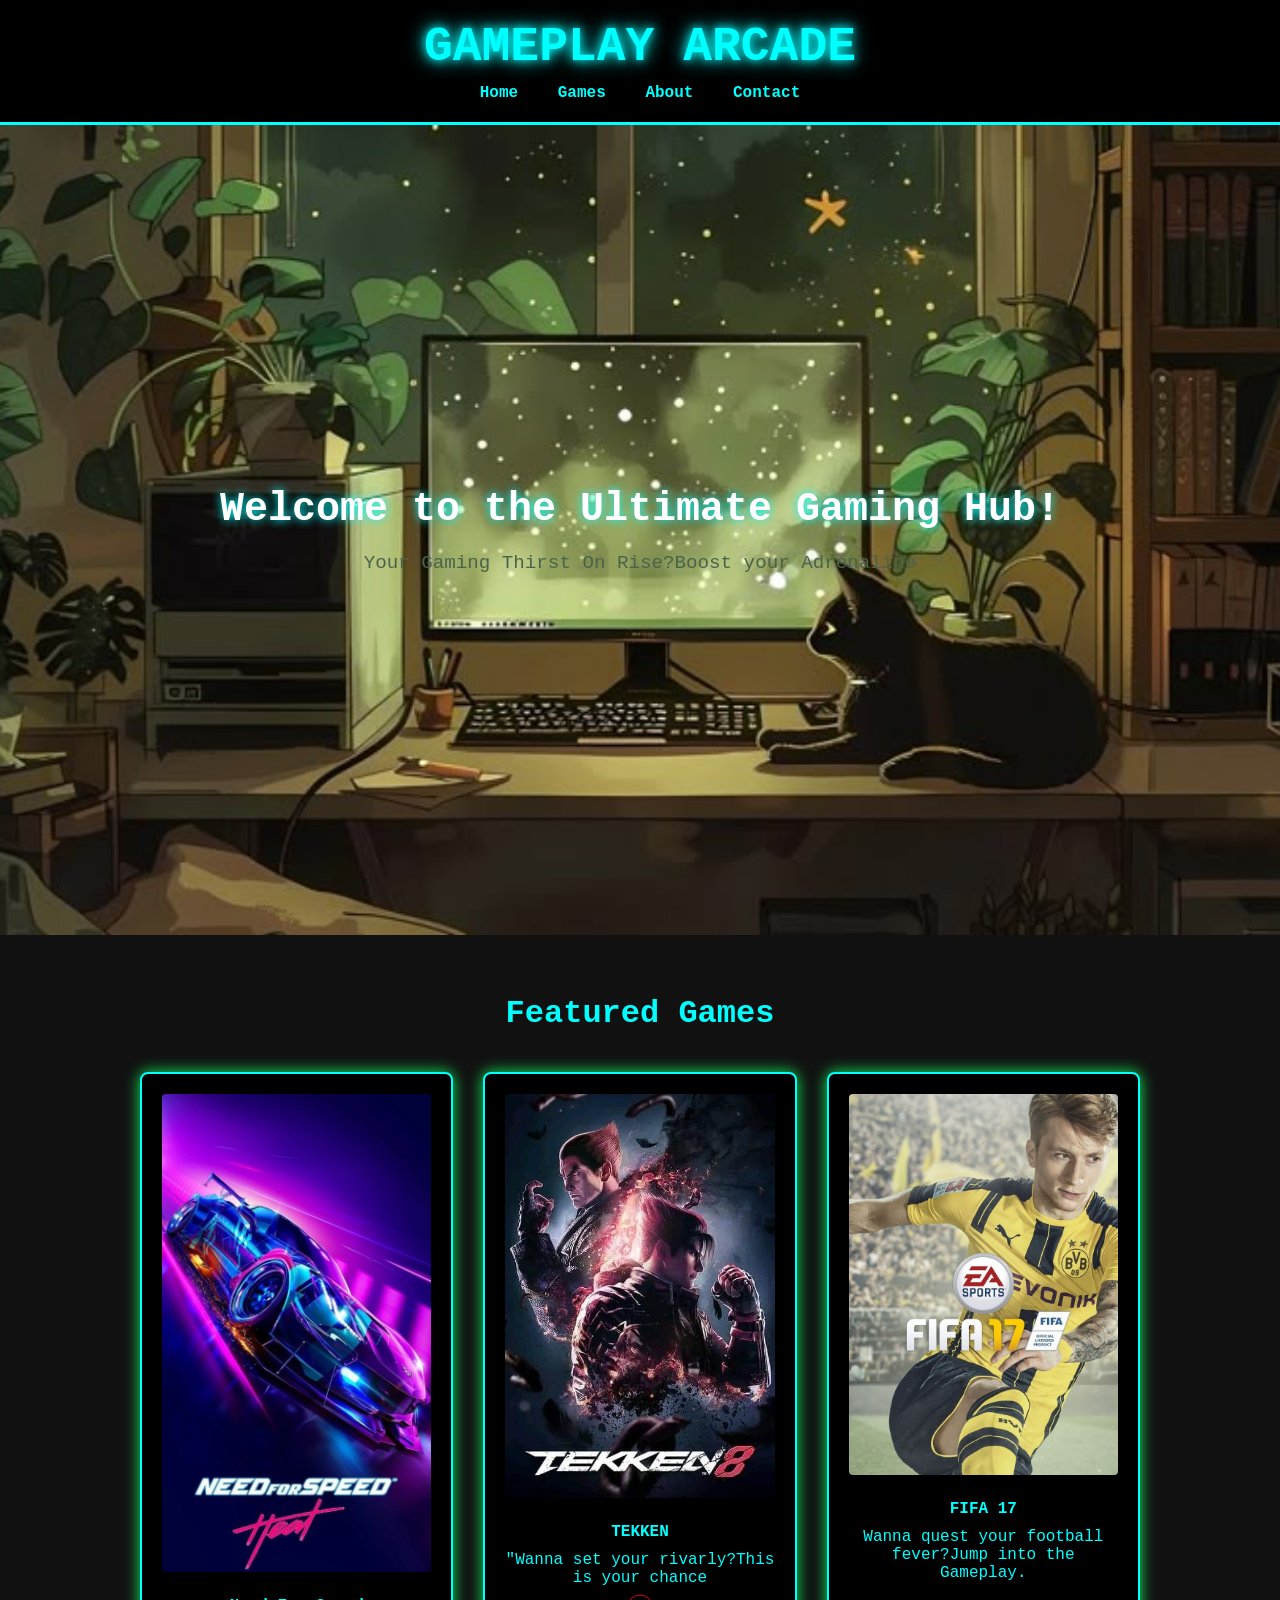
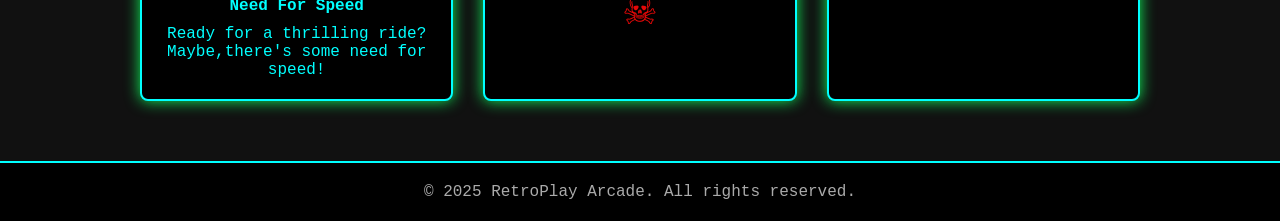
<file: index.html>
<!DOCTYPE html>
<html lang="en">
<head>
  <meta charset="UTF-8">
  <meta name="viewport" content="width=device-width, initial-scale=1.0">
  <link rel="stylesheet" href="styles.css">
  <title>RetroPlay Arcade</title>
</head>
<body>

  <header>
    <h1>GAMEPLAY ARCADE</h1>
    <nav>
      <a href="index.html">Home</a>
      <a href="gamespg.html">Games</a>
      <a href="about+contact.html">About</a>
      <a href="about+contact.html#contact-section">Contact</a>
    </nav>
  </header>

  <section class="hero">
    <h2>Welcome to the Ultimate Gaming Hub!</h2>
    <p style="color:rgb(74, 99, 74);">Your Gaming Thirst On Rise?Boost your Adrenaline</p>
  </section>

  <section class="games-section" id="games">
    <h3>Featured Games</h3>
    <div class="games-grid">
      <div class="game-card">
        <img src="assets/Need for Speed Heat Video Games Free.jpg" alt="Game 1">
        <h4>Need For Speed</h4>
        <p>Ready for a thrilling ride?Maybe,there's some need for speed!</p>
      </div>
      <div class="game-card">
        <img src="assets/download (20).jpg" alt="Game 2">
        <h4>TEKKEN</h4>
        <p>"Wanna set your rivarly?This is your chance<br><span class="death_symbol">&#9760;</span></p>
      </div>
      <div class="game-card">
        <img src="assets/49d62582-4ea5-4475-b77b-9723cc4da7d9.jpg" alt="Game 3">
        <h4>FIFA 17</h4>
        <p>Wanna quest your football fever?Jump into the Gameplay.</p>
      </div>
    </div>
  </section>

  <footer>
    <p>&copy; 2025 RetroPlay Arcade. All rights reserved.</p>
  </footer>

</body>

</html>
</file>
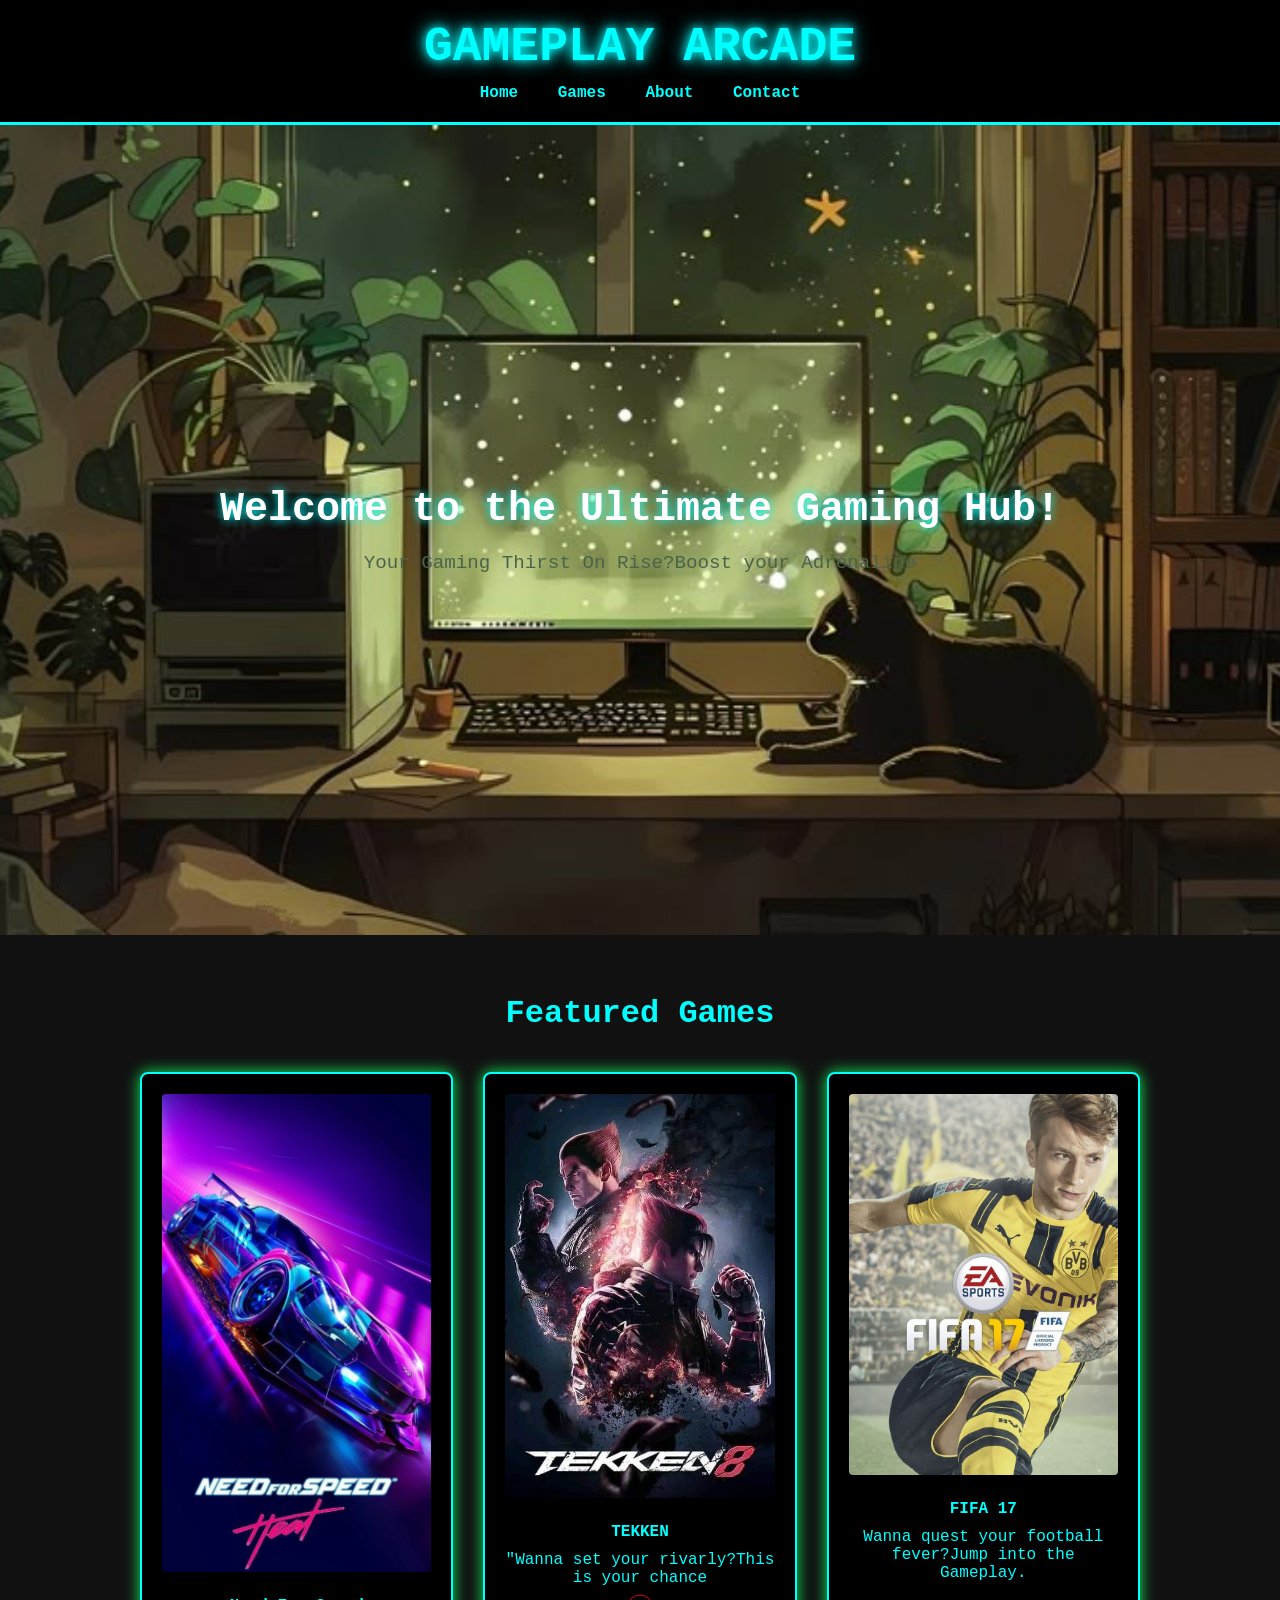
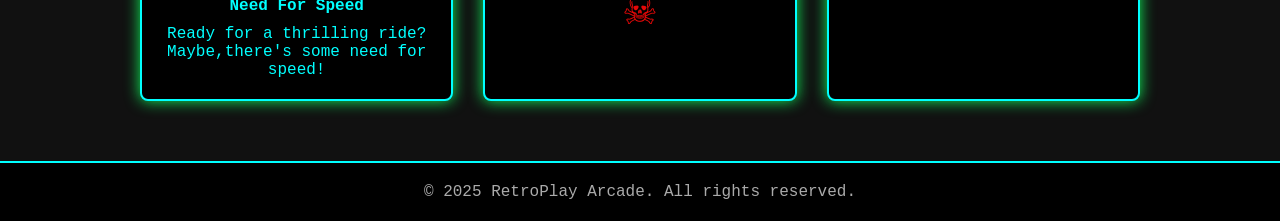
<file: AracdeHub.html>
<!DOCTYPE html>
<html lang="en">
<head>
  <meta charset="UTF-8">
  <meta name="viewport" content="width=device-width, initial-scale=1.0">
  <title>RetroPlay Arcade</title>
  <style>
    * {
      margin: 0;
      padding: 0;
      box-sizing: border-box;
    }
    body {
      font-family: 'Courier New', monospace;
      background: linear-gradient(to bottom, #111, #222);
      color: #0ff;
      overflow-x: hidden;
    }
    header {
      background: #000;
      padding: 20px;
      text-align: center;
      border-bottom: 3px solid #0ff;
    }
    header h1 {
      font-size: 3rem;
      text-shadow: 0 0 10px #0ff, 0 0 20px #0ff;
    }
    nav {
      margin-top: 10px;
    }
    nav a {
      color: #0ff;
      margin: 0 15px;
      text-decoration: none;
      font-weight: bold;
      position: relative;
    }
    nav a::after {
      content: '';
      position: absolute;
      left: 0;
      bottom: -5px;
      width: 100%;
      height: 2px;
      background: #0ff;
      transform: scaleX(0);
      transition: transform 0.3s ease;
    }
    nav a:hover::after {
      transform: scaleX(1);
    }
    .hero {
      height: 90vh;
      background: url('Lofi Cat Cozy Gamer Mouse Matt Wallpaper _ 16_9.jpg') center/cover no-repeat;
      display: flex;
      flex-direction: column;
      align-items: center;
      justify-content: center;
      text-align: center;
      padding: 20px;
    }
    .hero h2 {
      font-size: 2.5rem;
      color: #fff;
      text-shadow: 0 0 10px #0ff;
    }
    .hero p {
      font-size: 1.2rem;
      color: #ccc;
      max-width: 600px;
      margin-top: 20px;
    }
    .games-section {
      padding: 60px 20px;
      background: #111111;
    }
    .games-section h3 {
      text-align: center;
      margin-bottom: 40px;
      font-size: 2rem;
      color: #0ff;
    }
    .games-grid {
      display: grid;
      grid-template-columns: repeat(auto-fit, minmax(250px, 1fr));
      gap: 30px;
      max-width: 1000px;
      margin: 0 auto;
    }
    .game-card {
      background: #000;
      border: 2px solid #0ff;
      padding: 20px;
      text-align: center;
      border-radius: 8px;
      box-shadow: 0 0 15px #0ff55a;
      transition: transform 0.3s ease;
    }
    .game-card:hover {
      transform: scale(1.05);
    }
    .game-card img {
      width: 100%;
      border-radius: 4px;
      margin-bottom: 10px;
    }
    .game-card h4 {
      margin: 10px 0;
    }
    .death_symbol{
        color:#e60808;
        font-size: 40px;
    }
    footer {
      background: #000;
      text-align: center;
      padding: 20px;
      border-top: 2px solid #0ff;
      color: #aaa;
    }
  </style>
</head>
<body>

  <header>
    <h1>GAMEPLAY ARCADE</h1>
    <nav>
      <a href="AracdeHub.html">Home</a>
      <a href="gamespg.html">Games</a>
      <a href="about+contact.html">About</a>
      <a href="about+contact.html">Contact</a>
    </nav>
  </header>

  <section class="hero">
    <h2>Welcome to the Ultimate Gaming Hub!</h2>
    <p style="color:rgb(74, 99, 74);">Your Gaming Thirst On Rise?Boost your Adrenaline</p>
  </section>

  <section class="games-section" id="games">
    <h3>Featured Games</h3>
    <div class="games-grid">
      <div class="game-card">
        <img src="Need for Speed Heat Video Games Free.jpg" alt="Game 1">
        <h4>Need For Speed</h4>
        <p>Ready for a thrilling ride?Maybe,there's some need for speed!</p>
      </div>
      <div class="game-card">
        <img src="download (20).jpg" alt="Game 2">
        <h4>TEKKEN</h4>
        <p>"Wanna set your rivarly?This is your chance<br><span class="death_symbol">&#9760;</span></p>
      </div>
      <div class="game-card">
        <img src="49d62582-4ea5-4475-b77b-9723cc4da7d9.jpg" alt="Game 3">
        <h4>FIFA 17</h4>
        <p>Wanna quest your football fever?Jump into the Gameplay.</p>
      </div>
    </div>
  </section>

  <footer>
    <p>&copy; 2025 RetroPlay Arcade. All rights reserved.</p>
  </footer>

</body>
</html>
</file>
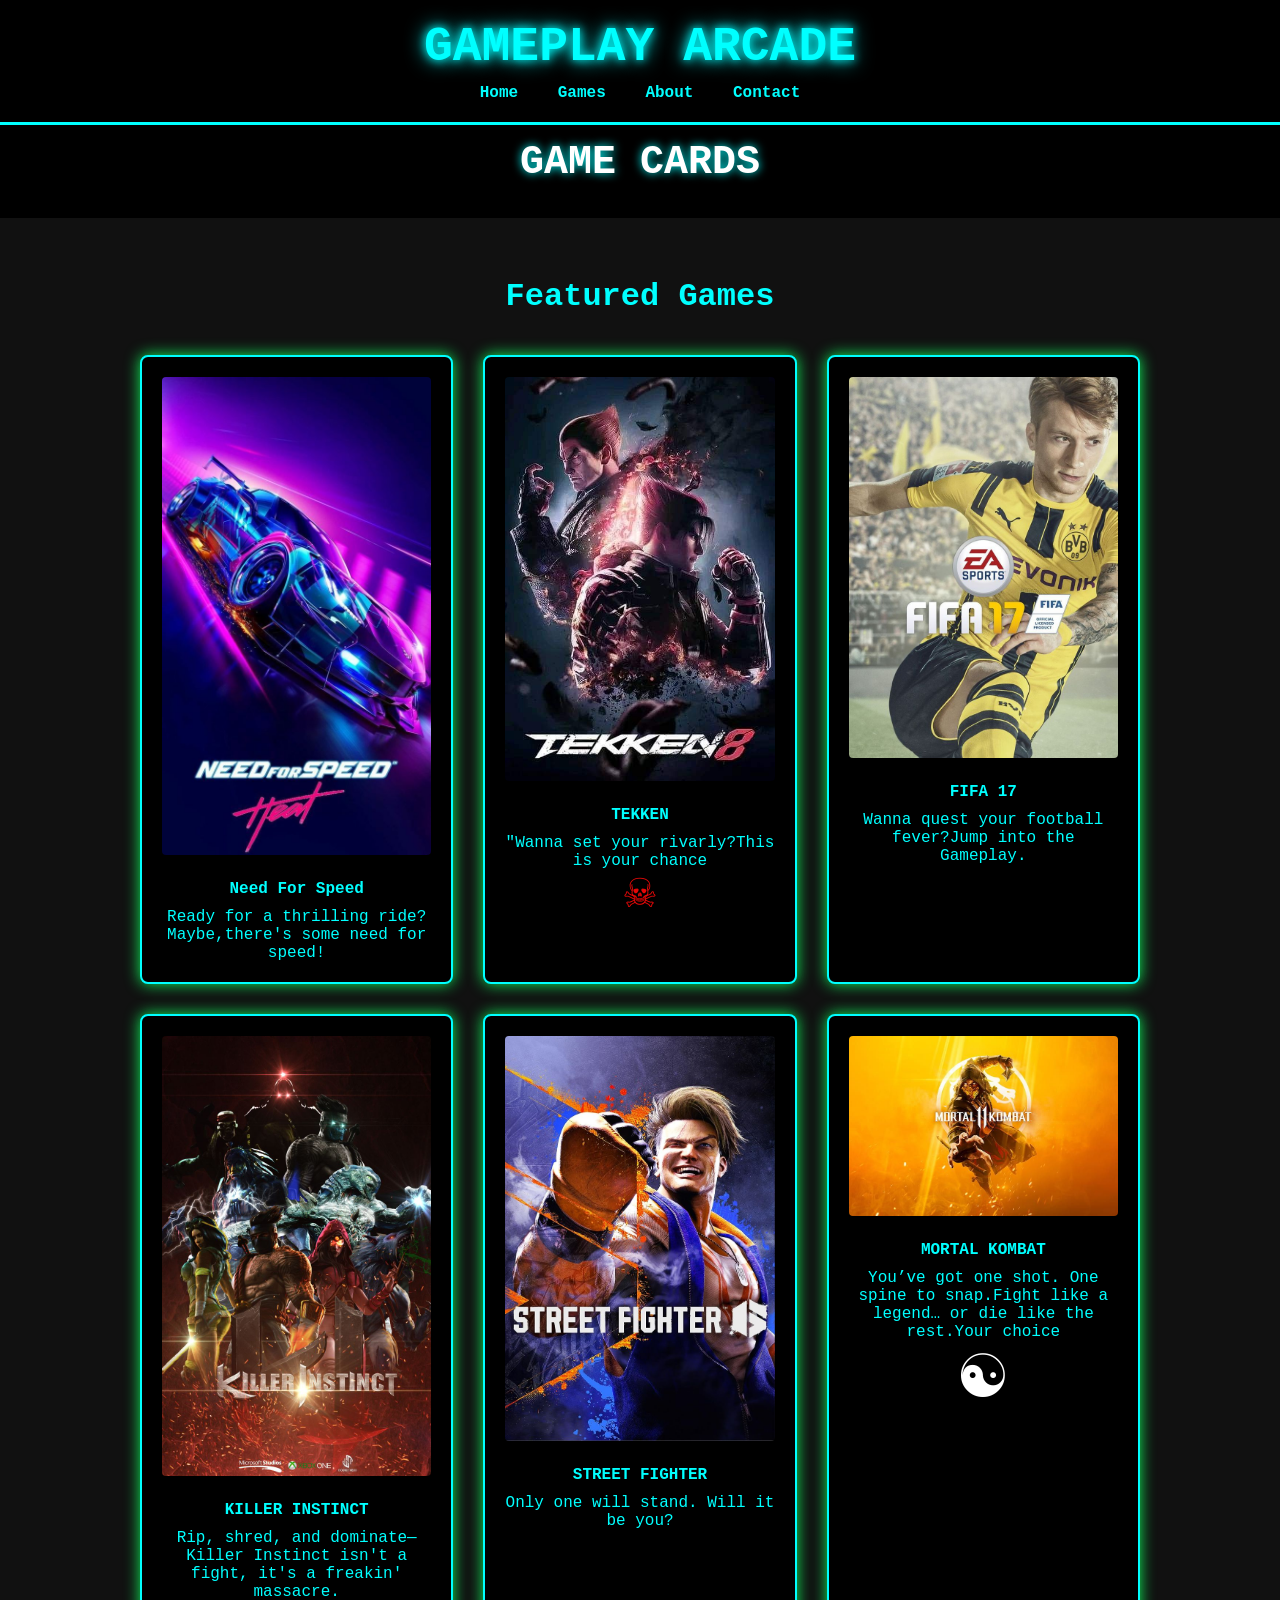
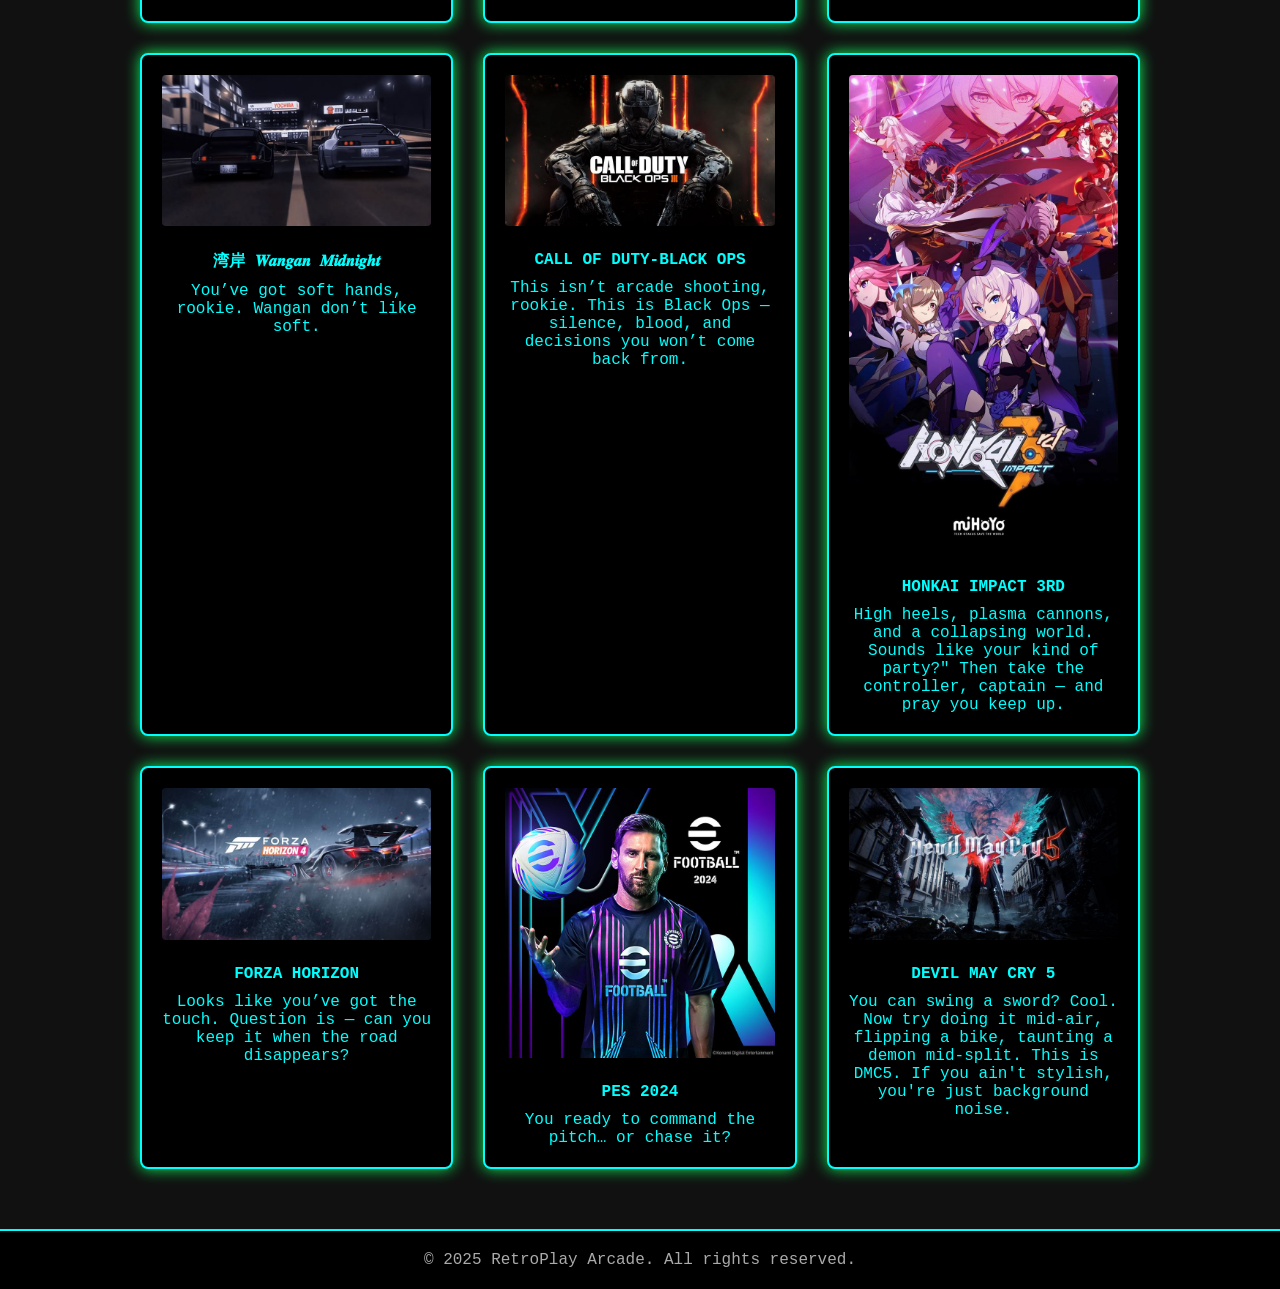
<file: gamespg.html>
<!DOCTYPE html>
<html lang="en">
<head>
    <meta charset="UTF-8">
    <meta name="viewport" content="width=device-width, initial-scale=1.0">
    <title>Document</title>
    <style>
         * {
      margin: 0;
      padding: 0;
      box-sizing: border-box;
    }
    body {
      font-family: 'Courier New', monospace;
      background:black;
      color: #0ff;
      overflow-x: hidden;

    }
    header {
      background: #000;
      padding: 20px;
      text-align: center;
      border-bottom: 3px solid #0ff;
    }
    header h1 {
      font-size: 3rem;
      text-shadow: 0 0 10px #0ff, 0 0 20px #0ff;
    }
    
    nav {
      margin-top: 10px;
    }
    nav a {
      color: #0ff;
      margin: 0 15px;
      text-decoration: none;
      font-weight: bold;
      position: relative;
    }
    nav a::after {
      content: '';
      position: absolute;
      left: 0;
      bottom: -5px;
      width: 100%;
      height: 2px;
      background: #0ff;
      transform: scaleX(0);
      transition: transform 0.3s ease;
    }
    nav a:hover::after {
      transform: scaleX(1);
    }
    h2{
        text-align: center;
        padding:15px;
        font-size: 3rem;
       font-size: 2.5rem;
        color: #fff;
        text-shadow: 0 0 10px #0ff;
    }
     .games-section {
      padding: 60px 20px;
      background: #111111;
    }
    .games-section h3 {
      text-align: center;
      margin-bottom: 40px;
      font-size: 2rem;
      color: #0ff;
    }
    .games-grid {
      display: grid;
      grid-template-columns: repeat(auto-fit, minmax(250px, 1fr));
      gap: 30px;
      max-width: 1000px;
      margin: 0 auto;
    }
    .game-card {
      background: #000;
      border: 2px solid #0ff;
      padding: 20px;
      text-align: center;
      border-radius: 8px;
      box-shadow: 0 0 15px #0ff55a;
      transition: transform 0.3s ease;
    }
    .game-card:hover {
      transform: scale(1.05);
    }
    .game-card img {
      width: 100%;
      border-radius: 4px;
      margin-bottom: 10px;
    }
    .game-card h4 {
      margin: 10px 0;
    }
    .yinyang{
        color:white;
        font-size: 60px;
    }
    .death_symbol{
        color:#e60808;
        font-size: 40px;
    }
    footer {
      background: #000;
      text-align: center;
      padding: 20px;
      border-top: 2px solid #0ff;
      color: #aaa;
    }
    </style>
</head>
<body>
    <header>
 <h1>GAMEPLAY ARCADE</h1>
    <nav>
      <a href="AracdeHub.html">Home</a>
      <a href="gamespg.html">Games</a>
      <a href="about+contact.html">About</a>
      <a href="about+contact.html">Contact</a>
    </nav>
    </header>
    <h2> GAME CARDS</h2>
    <br>
<section class="games-section" id="games">
    <h3>Featured Games</h3>
    <div class="games-grid">
      <div class="game-card">
        <img src="Need for Speed Heat Video Games Free.jpg" alt="Game 1">
        <h4>Need For Speed</h4>
        <p>Ready for a thrilling ride?Maybe,there's some need for speed!</p>
      </div>
      <div class="game-card">
        <img src="download (20).jpg" alt="Game 2">
        <h4>TEKKEN</h4>
        <p>"Wanna set your rivarly?This is your chance<br><span class="death_symbol">&#9760;</span></p>
      </div>
      <div class="game-card">
        <img src="49d62582-4ea5-4475-b77b-9723cc4da7d9.jpg" alt="Game 3">
        <h4>FIFA 17</h4>
        <p>Wanna quest your football fever?Jump into the Gameplay.</p>
      </div>
      <div class="game-card">
        <img src="download (21).jpg" alt="Game 4">
        <h4>KILLER INSTINCT</h4>
        <p>Rip, shred, and dominate—Killer Instinct isn't a fight, it's a freakin' massacre.</p>
      </div>
      <div class="game-card">
        <img src="STREET FIGHTER 6.jpg" alt="Game 5">
        <h4>STREET FIGHTER</h4>
        <p> Only one will stand. Will it be you?</p>
      </div>
      <div class="game-card">
        <img src="mortal combat.jpg" alt="Game 6">
        <h4>MORTAL KOMBAT</h4>
        <p>You’ve got one shot. One spine to snap.Fight like a legend… or die like the rest.Your choice<br> <span class="yinyang">&#9775;</span></p>
      </div>
      <div class="game-card">
        <img src="湾岸 𝑾𝒂𝒏𝒈𝒂𝒏 𝑴𝒊𝒅𝒏𝒊𝒈𝒉𝒕- 𝑩𝒍𝒂𝒄𝒌𝑩𝒊𝒓𝒅 𝐕𝐒 𝑴𝒐𝒏𝒔𝒕𝒆𝒓 𝑴𝒂𝒄𝒉𝒊𝒏𝒆 (𝑺𝒖𝒑𝒓𝒂).jpg" alt="Game 7">
        <h4>湾岸 𝑾𝒂𝒏𝒈𝒂𝒏 𝑴𝒊𝒅𝒏𝒊𝒈𝒉𝒕</h4>
        <p>You’ve got soft hands, rookie. Wangan don’t like soft.<br></p>
      </div>
      <div class="game-card">
        <img src="download (22).jpg" alt="Game 8">
        <h4>CALL OF DUTY-BLACK OPS</h4>
        <p>This isn’t arcade shooting, rookie. This is Black Ops — silence, blood, and decisions you won’t come back from.</p>
      </div>
      <div class="game-card">
        <img src="download (23).jpg" alt="Game 9">
        <h4>HONKAI IMPACT 3RD</h4>
        <p>High heels, plasma cannons, and a collapsing world. Sounds like your kind of party?"
Then take the controller, captain — and pray you keep up.</p>
      </div>
      <div class="game-card">
        <img src="download (25).jpg" alt="Game 10">
        <h4>FORZA HORIZON</h4>
        <p>Looks like you’ve got the touch. Question is — can you keep it when the road disappears?</p>
      </div>
      <div class="game-card">
        <img src="download (26).jpg" alt="Game 11">
        <h4>PES 2024</h4>
        <p>You ready to command the pitch… or chase it?</p>
      </div>
      <div class="game-card">
        <img src="download (24).jpg" alt="Game 12">
        <h4>DEVIL MAY CRY 5</h4>
        <p>You can swing a sword? Cool.
 Now try doing it mid-air, flipping a bike, taunting a demon mid-split.
 This is DMC5. If you ain't stylish, you're just background noise.

</p>
      </div>

    </div>
  </section>


<footer>
 <p>&copy; 2025 RetroPlay Arcade. All rights reserved.</p>
</footer>

</body>
</html>
</file>
<file: styles.css>
* {
      margin: 0;
      padding: 0;
      box-sizing: border-box;
    }
    body {
      font-family: 'Courier New', monospace;
      background: linear-gradient(to bottom, #111, #222);
      color: #0ff;
      overflow-x: hidden;
    }
    header {
      background: #000;
      padding: 20px;
      text-align: center;
      border-bottom: 3px solid #0ff;
      
      position: relative;
  z-index: 9999;
    }
    @keyframes neonFlicker {
  0%, 100% { opacity: 1; }
  50% { opacity: 0.8; }
  52% { opacity: 0.2; }
  54% { opacity: 1; }
  80% { opacity: 0.9; }
    }

     header h1 {
      animation: neonFlicker 3s infinite alternate;
      font-size: 3rem;
      text-shadow: 0 0 10px #0ff, 0 0 20px #0ff;
    }
    nav {
      margin-top: 10px;
    }
    nav a {
      color: #0ff;
      margin: 0 15px;
      text-decoration: none;
      font-weight: bold;
      position: relative;
    }
    nav a::after {
      content: '';
      position: absolute;
      left: 0;
      bottom: -5px;
      width: 100%;
      height: 2px;
      background: #0ff;
      transform: scaleX(0);
      transition: transform 0.3s ease;
    }
    nav a:hover::after {
      transform: scaleX(1);
    }
    .hero {
      height: 90vh;
      background: url('./assets/Lofi Cat Cozy Gamer Mouse Matt Wallpaper _ 16_9.jpg') center/cover no-repeat;
      display: flex;
      flex-direction: column;
      align-items: center;
      justify-content: center;
      text-align: center;
      padding: 20px;
    }
    .hero h2 {
      font-size: 2.5rem;
      color: #fff;
      text-shadow: 0 0 10px #0ff;
    }
    .hero p {
      font-size: 1.2rem;
      color: #ccc;
      max-width: 600px;
      margin-top: 20px;
    }
    .games-section {
      padding: 60px 20px;
      background: #111111;
    }
    .games-section h3 {
      text-align: center;
      margin-bottom: 40px;
      font-size: 2rem;
      color: #0ff;
    }
    .games-grid {
      display: grid;
      grid-template-columns: repeat(auto-fit, minmax(250px, 1fr));
      gap: 30px;
      max-width: 1000px;
      margin: 0 auto;
    }
    .game-card {
      background: #000;
      border: 2px solid #0ff;
      padding: 20px;
      text-align: center;
      border-radius: 8px;
      box-shadow: 0 0 15px #0ff55a;
      transition: transform 0.3s ease;
    }
    .game-card:hover {
      transform: scale(1.05);
    }
    .game-card img {
      width: 100%;
      border-radius: 4px;
      margin-bottom: 10px;
    }
    .game-card h4 {
      margin: 10px 0;
    }
    .death_symbol{
        color:#e60808;
        font-size: 40px;
    }
    footer {
      background: #000;
      text-align: center;
      padding: 20px;
      border-top: 2px solid #0ff;
      color: #aaa;
    }
</file>
